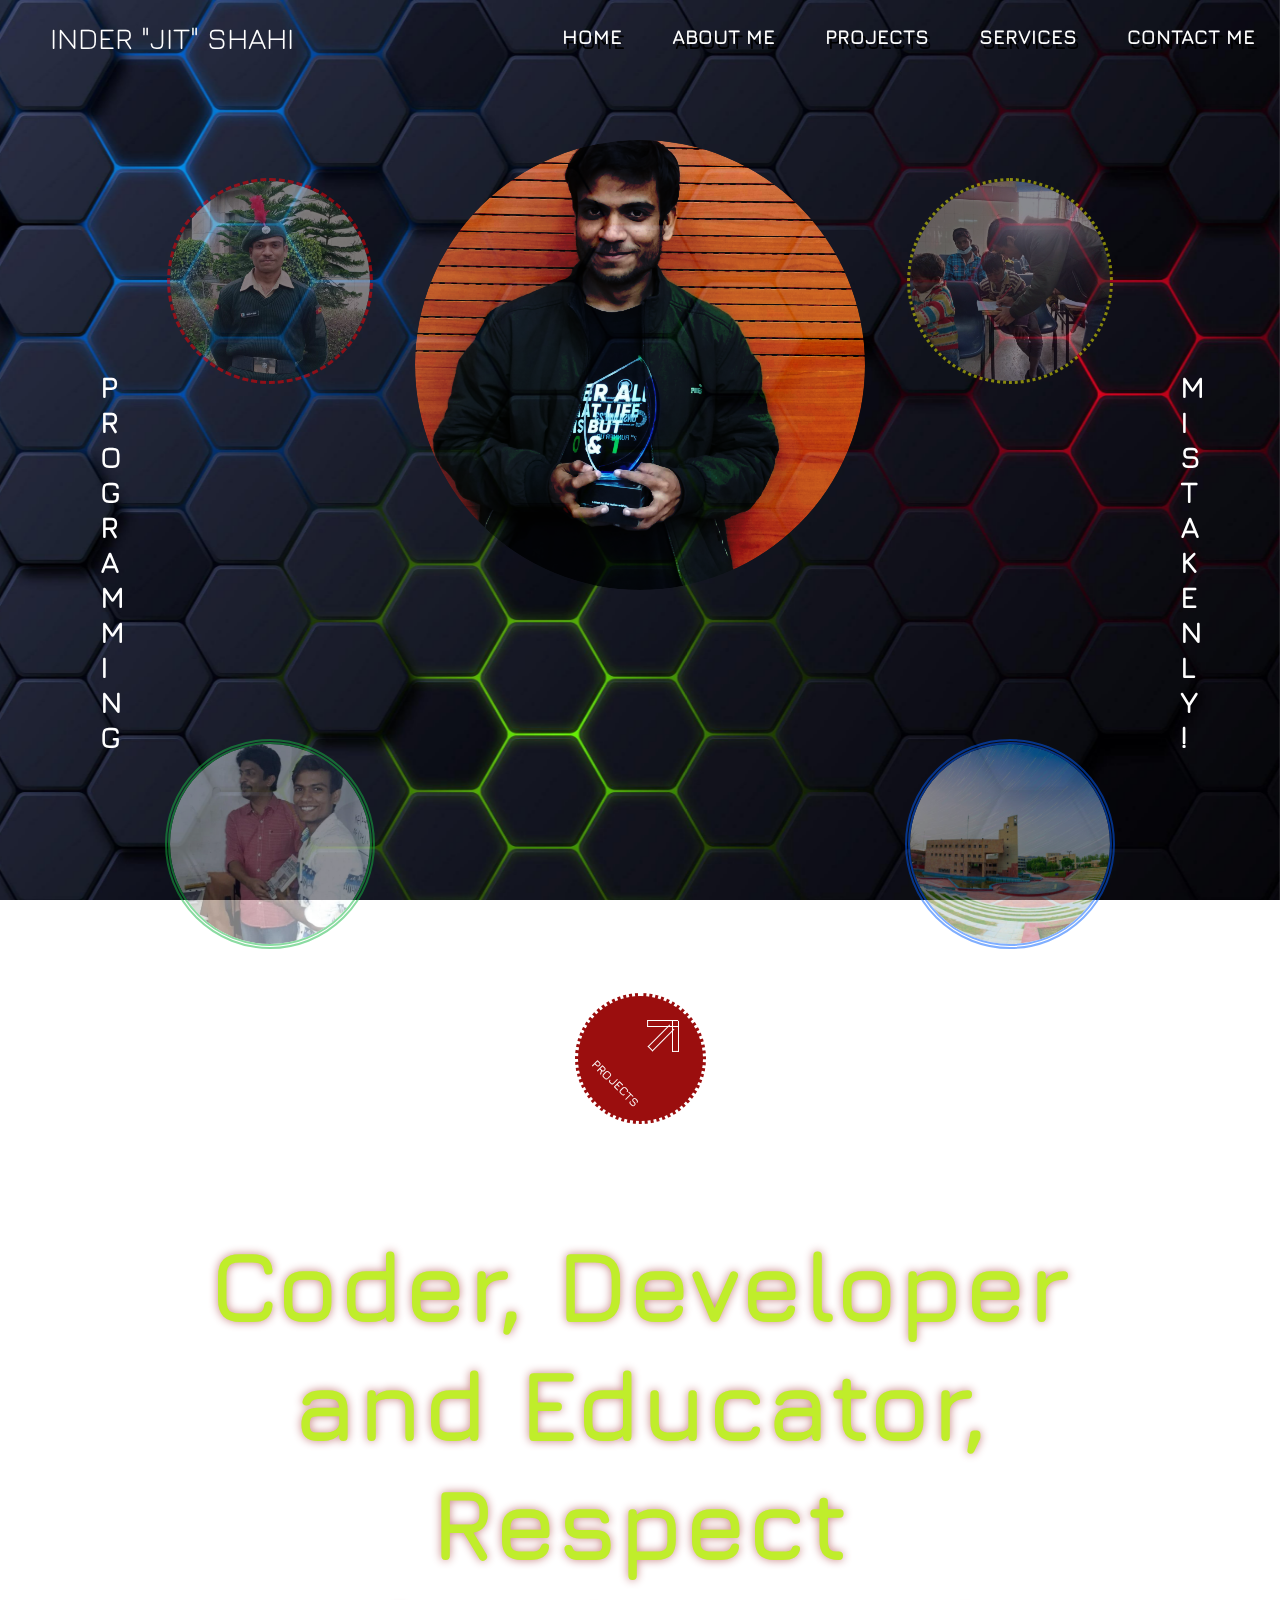
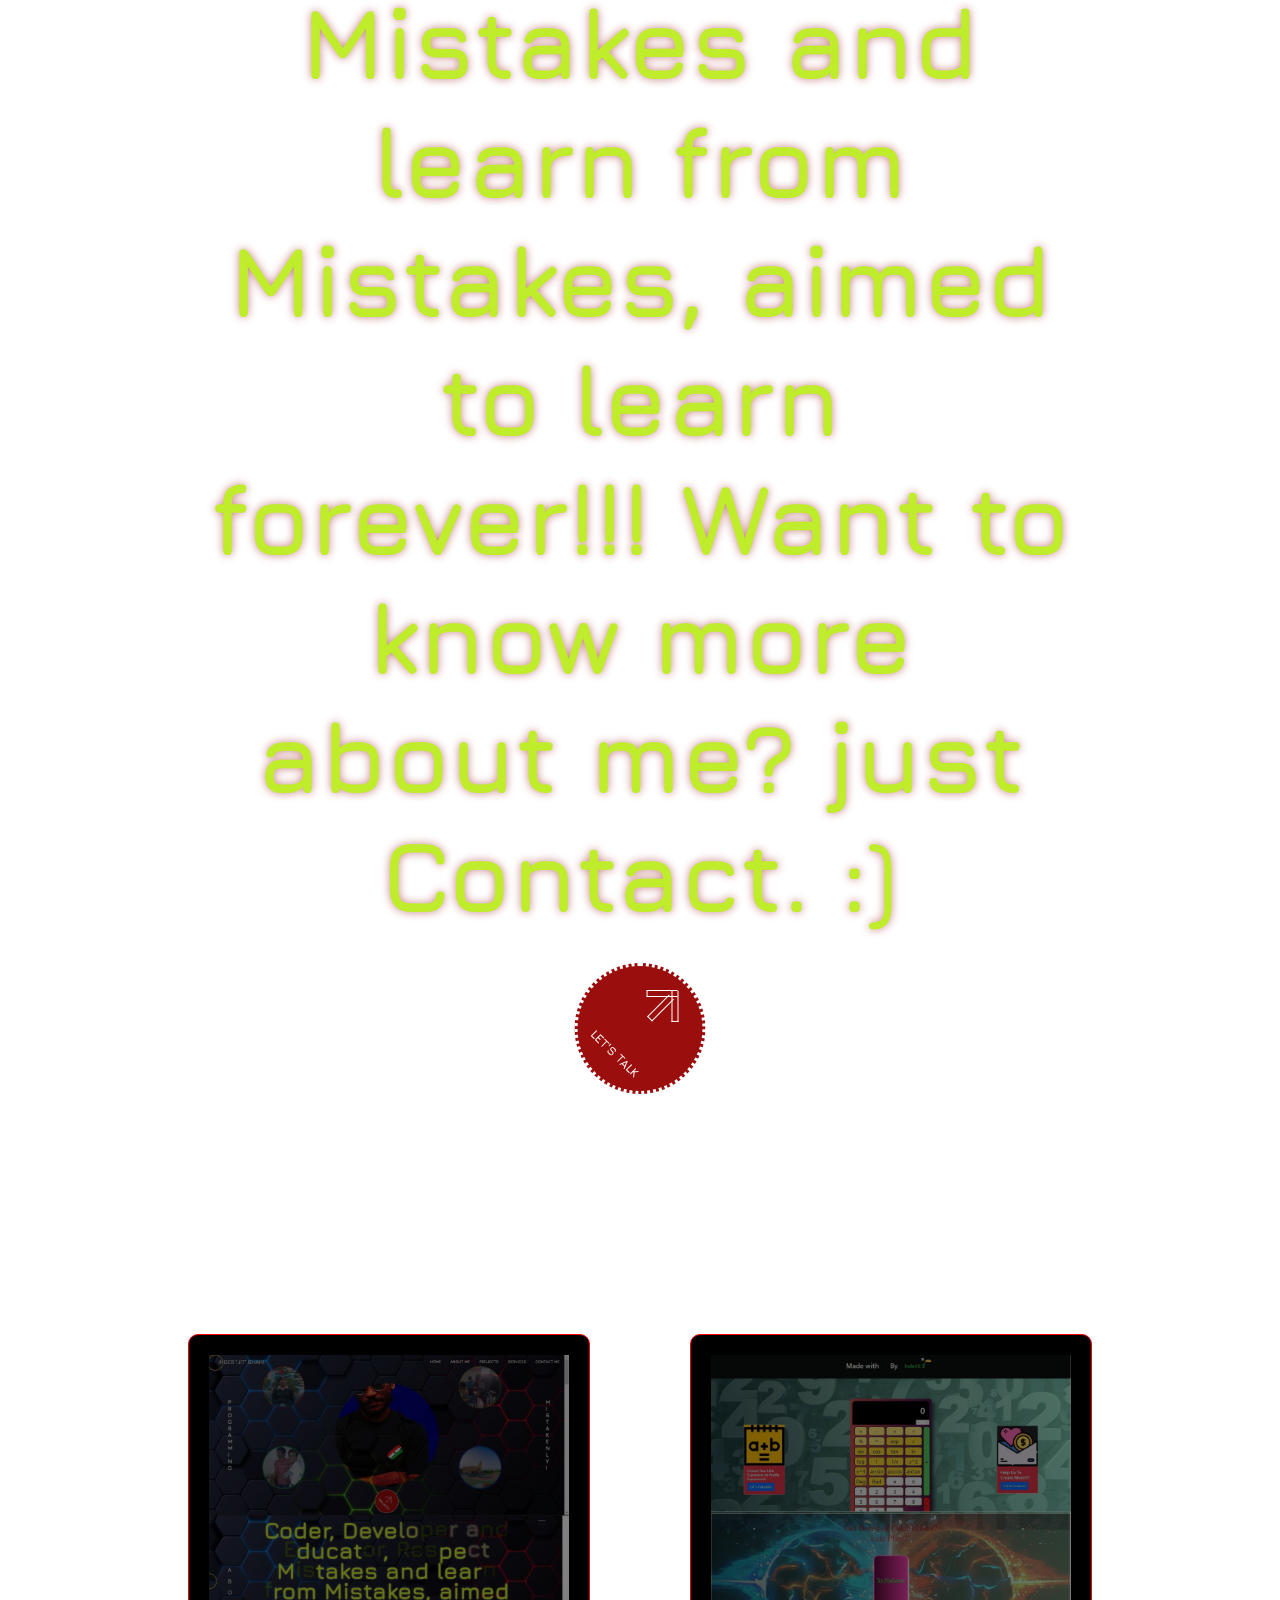
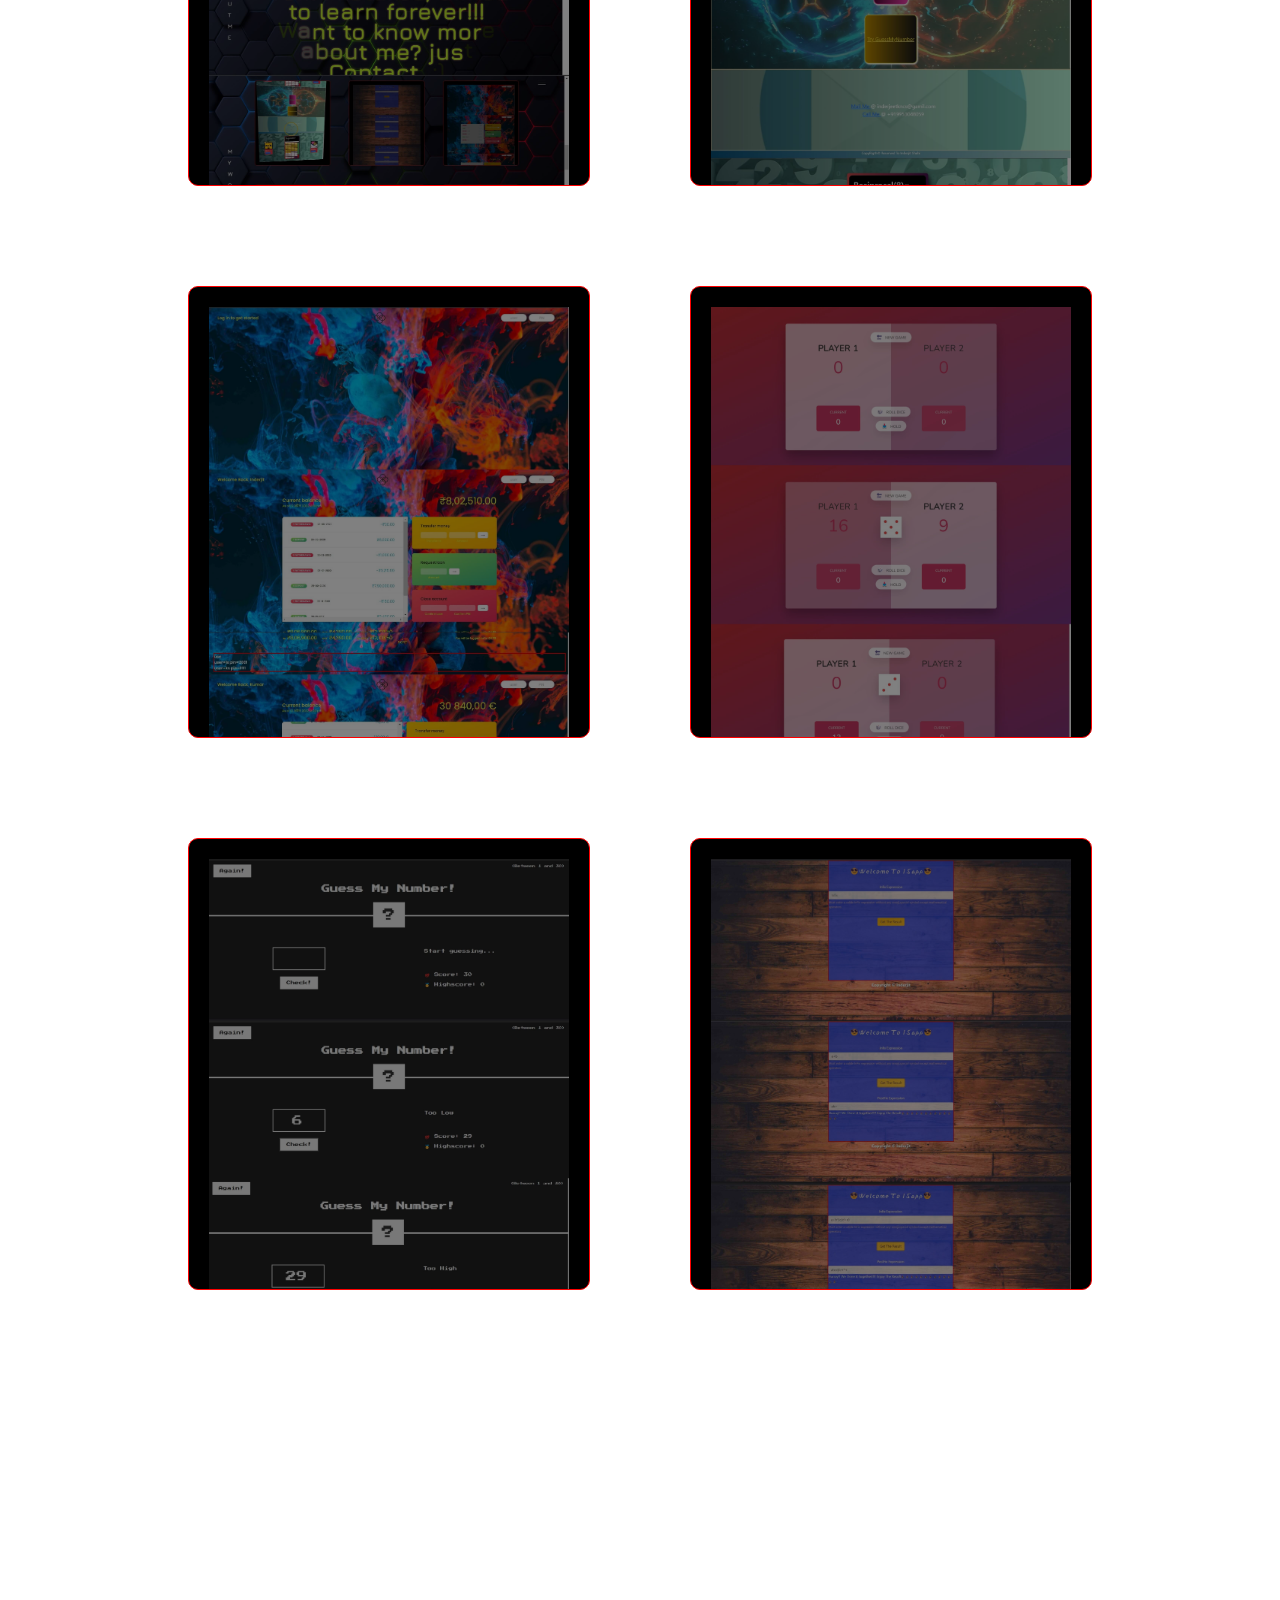
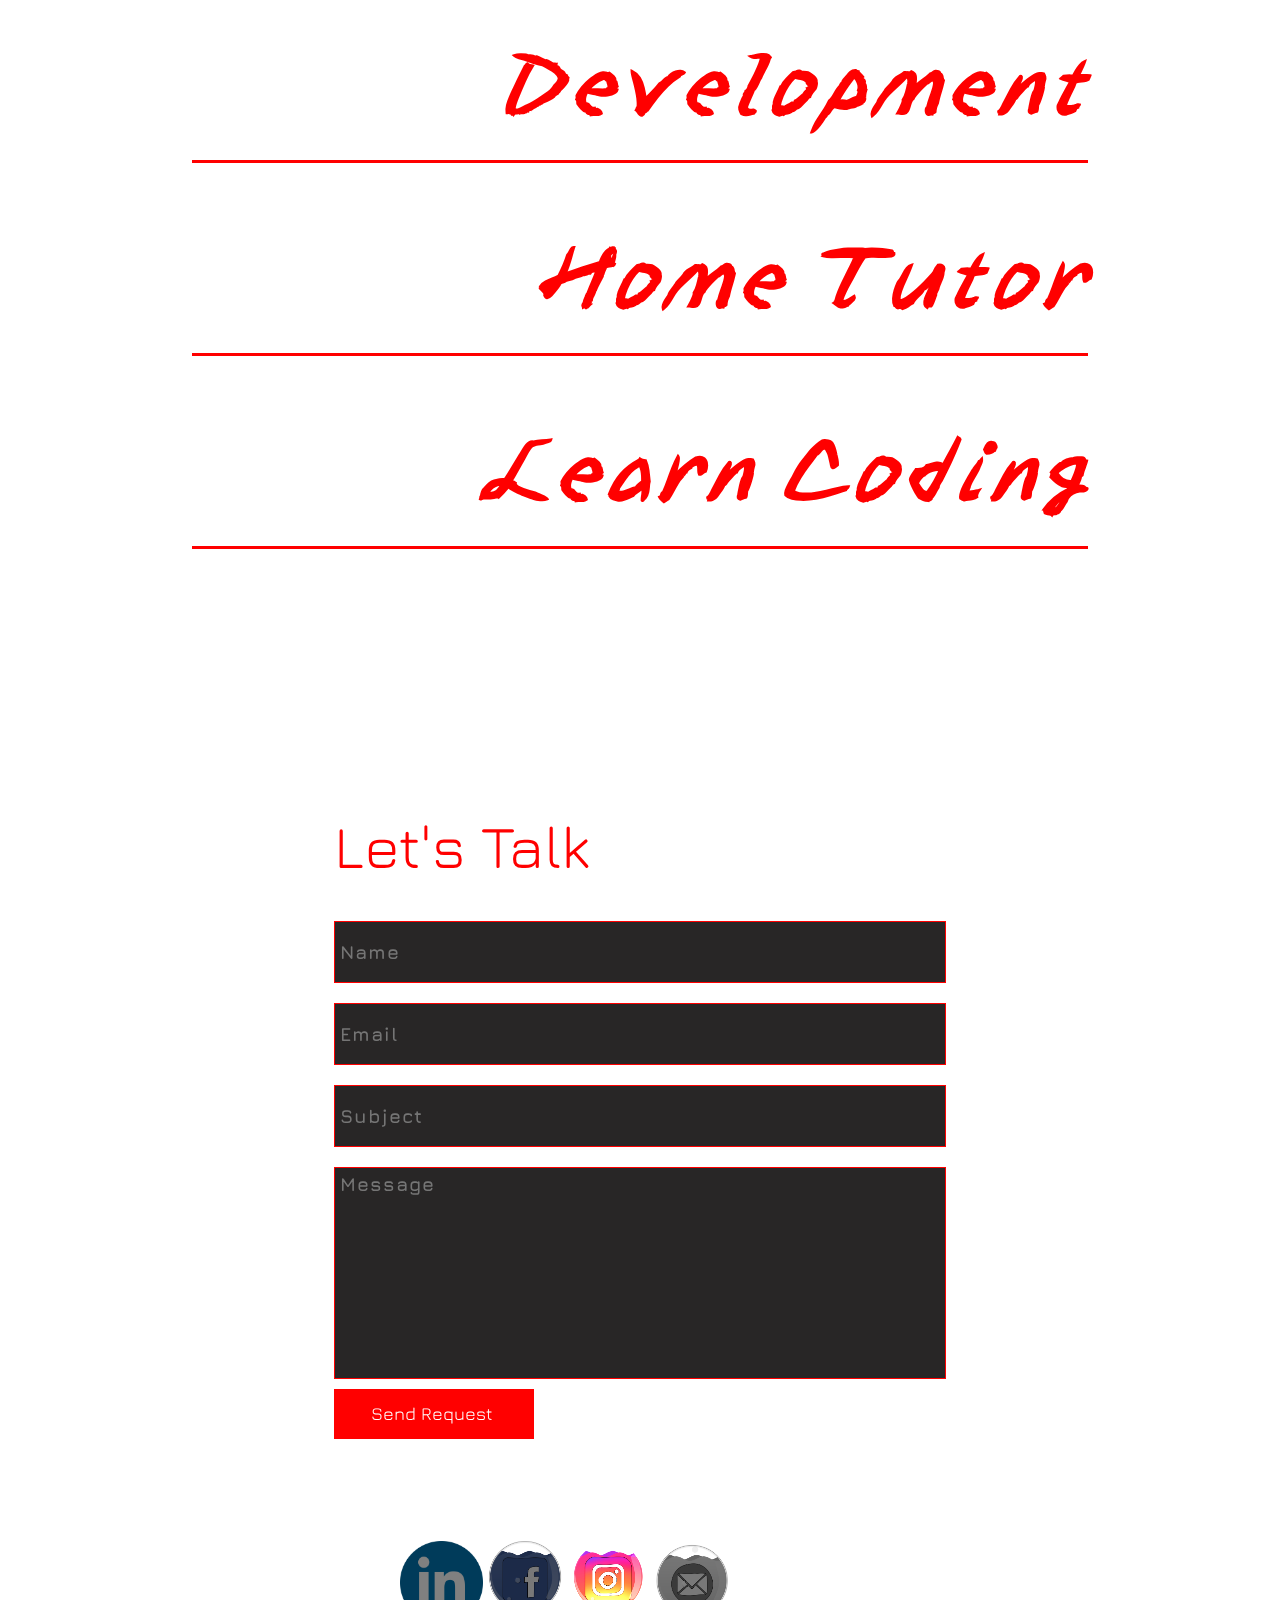
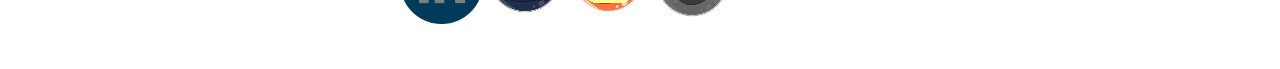
<file: index.html>
<!DOCTYPE html>
<html lang="en">

<head>
  <meta charset="UTF-8" />
  <meta http-equiv="X-UA-Compatible" content="IE=edge" />
  <meta name="viewport" content="width=device-width, initial-scale=1.0" />
  <title>Inder "jit" Shahi - Coding through Mistakes</title>
  <link rel="preconnect" href="https://fonts.googleapis.com">
  <link rel="preconnect" href="https://fonts.gstatic.com" crossorigin>
  <link href="https://fonts.googleapis.com/css2?family=Jura:wght@300;400;500;600;700&family=Yuji+Boku&display=swap"
    rel="stylesheet">
  <link
    href="https://fonts.googleapis.com/css2?family=Inconsolata:wght@200;300;400;500;600;700&family=Jura:wght@300;400;500;600;700&family=Yuji+Boku&display=swap"
    rel="stylesheet">
  <link rel="stylesheet" href="style.css" />
</head>

<body>

  <!-- mouse circle -->
  <div class="mouse-circle"></div>
  <div class="mouse-dot"></div>
  <!-- end of mouse circle -->


  <!-- page -->
  <div class="container">

    <!-- page bacground -->
    <div class="page-bg"></div>
    <!-- End of page bacground -->

    <!-- Navigation      -->
    <!-- Menu Icons  -->
    <div class="menu-icon centre">
      <div class="menu-icon-line"></div>
      <div class="menu-icon-line"></div>
      <div class="menu-icon-line"></div>
    </div>
    <!-- end of munu icon  -->
    <!-- Navbar  -->
    <div class="navbar">
      <a href="#section-1" class="navbar-link">Home</a>
      <a href="#section-2" class="navbar-link">About Me</a>
      <a href="#section-3" class="navbar-link">Projects</a>
      <a href="#section-4" class="navbar-link">Services</a>
      <a href="#section-5" class="navbar-link">Contact Me</a>
    </div>
    <!-- End of Navbar  -->
    <!-- End of Navigation      -->

    <!-- section 1 of page -->
    <section class="section-1 centre" id="section-1">
      <!-- logo -->
      <a href="#" class="logo">Inder "jit" Shahi</a>
      <!-- End of logo -->

      <!-- Animated Circles -->
      <div class="circles">
        <div class="circle circle-1"></div>
        <div class="circle circle-2"></div>
        <div class="circle circle-3"></div>
        <div class="circle circle-4"></div>
      </div>
      <div class="main-circle centre">
        <img id="main-image" src="./public/images/landing/inderjit.jpg" alt="">
      </div>
      <!-- End of Animated Circles -->
      <!-- Featured Text -->
      <h4 class="featured-text featured-text-1">Programming</h4>
      <h4 class="featured-text featured-text-2">mistakenly!</h4>
      <!-- End of Featured Text -->

      <!-- main button -->
      <a href="#section-3" class="main-btn ">
        <div class="main-btn-content centre">
          <div class="main-btn-line"></div>
          <div class="main-btn-line"></div>
          <div class="main-btn-line"></div>
          <span>Projects</span>
        </div>
      </a>
      <!-- End of main button -->

    </section>
    <!-- End of section 1 of page -->

    <!-- section 2  -->
    <section class="section-2" id="section-2">
      <!-- section 2 heading  -->
      <h1 class="section-heading">About me</h1>
      <!-- End of section 2 heading  -->

      <!-- About me  -->
      <div class="about-me-text"></div>
      <!-- End of About me  -->
      <!-- main button -->
      <a href="#section-5" class="main-btn">
        <div class="main-btn-content centre">
          <div class="main-btn-line"></div>
          <div class="main-btn-line"></div>
          <div class="main-btn-line"></div>
          <span>Let's Talk</span>
        </div>
      </a>
      <!-- end of main button  -->
    </section>
    <!-- End of section 2  -->

    <!-- Section 3 -->
    <section class="section-3" id="section-3">

      <!-- Section 3 heading  -->
      <h1 class="section-heading">MyWork</h1>
      <!-- End ofSection 3 heading  -->

      <!-- projects  -->
      <div class="projects centre">
        <div class="project project-1">
          <img src="./public/images/projects/project-1.jpg" alt="" class="project-1">
        </div>
        <div class="project project-2">
          <img src="./public/images/projects/project-2.jpg" alt="" class="project-1">
        </div>
        <div class="project project-3">
          <img src="./public/images/projects/project-3.jpg" alt="" class="project-1">
        </div>
        <div class="project project-4">
          <img src="./public/images/projects/project-4.jpg" alt="" class="project-1">
        </div>
        <div class="project project-5">
          <img src="./public/images/projects/project-5.jpg" alt="" class="project-1">
        </div>
        <div class="project project-6">
          <img src="./public/images/projects/project-6.jpg" alt="" class="project-1">
        </div>
      </div>
      <!-- End of projects -->
    </section>
    <!--End of Section 3 -->
    <!-- section 4 -->
    <section class="section-4" id="section-4">
      <!-- section heading  -->
      <h1 class="section-heading">What I can</h1>
      <!-- end of section heading  -->
      <!-- services  -->
      <div class="services centre">
        <div class="service service-1">
          <a href="#" class="service-btn"><span>Development</span></a>
          <p class="service-text">Get your Responsive portfolio/Business Web Application created using CSS3,Javascript,
            React along with astonishing designs</p>
        </div>
        <div class="service service-2">
          <a href="#" class="service-btn"><span>Home Tutor</span></a>
          <p class="service-text">All Subjects class 6-10. <br> Class 11-12 Physics, Chemistry, Mathematics and Computer
            Science</p>
        </div>
        <div class="service service-3">
          <a href="#" class="service-btn"><span>Learn Coding</span></a>
          <p class="service-text">Learn C, C++ with concepts like STL, OOPs, Data structure, Algorithms and more</p>
        </div>
      </div>
      <!--End of services  -->
    </section>
    <!-- End of section 4 -->

    <!-- Section 5  -->
    <section class="section-5 centre" id="section-5">
      <!-- section 5 heading  -->
      <h1 class="section-heading">Contact</h1>
      <!-- End ofsection 5 heading  -->
      <div class="from-wrapper">
        <div class="form-heading">Let's Talk</div>
        <form class="contact-form centre" action="POST" data-netlify="true">
          <input type="text" class="contact-form-input name" autocomplete="off" id="name" placeholder="Name"
            name="name">
          <input type="email" class="contact-form-input email" placeholder="Email" id="email" autocomplete="off"
            name="email">
          <input type="text" class="contact-form-input name" placeholder="Subject" autocomplete="off" id="subject"
            name="subject">
          <textarea class="contact-form-input contact-form-textarea" id="message" placeholder="Message"
            autocomplete="off" name="message"></textarea>
          <input type="submit" class="form-submit-btn" value="Send Request ">
        </form>
      </div>
      <!-- Slide Show  -->
      <div class="slideshow">
        <a href="https://github.com/inderjitshahi/" class="slideshow-link" target="blank">
          <img src="./public/images/social-icons/slideshow-img-1.png">
        </a>
        <a href="https://www.linkedin.com/in/inderjit-shahi-b9880a201/" class="slideshow-link" target="blank">
          <img src="./public/images/social-icons/slideshow-img-2.png">
        </a>
        <a href="https://m.facebook.com/100011757080675/" class="slideshow-link light" target="blank">
          <img src="./public/images/social-icons/slideshow-img-3.png">
        </a>
        <a href="https://www.instagram.com/inderjitshahi/" class="slideshow-link" target="blank">
          <img src="./public/images/social-icons/slideshow-img-4.png">
        </a>
        <a href="mailto:inderjeetkncs@gmail.com" class="slideshow-link" target="blank">
          <img src="./public/images/social-icons/slideshow-img-5.png">
        </a>
        <!-- <a href="mailto:inderjeetkncs@gmail.com" class="slideshow-link" target="blank">
          <img src="images/social-icons/slideshow-img-5.png">
        </a> -->
      </div>

      <!-- End of Slide Show  -->
    </section>
    <!-- End of Section 5  -->
  </div>

  <!--End of  page  -->



  <script src="script.js" defer></script>
</body>

</html>
</file>
<file: style.css>
/* Commom Styles */
* {
  margin: 0;
  padding: 0;
  box-sizing: 0;
  text-decoration: none;
  list-style-type: none;
  outline: none;
  font-family: "Jura", sans-serif;
  max-width: 100vw;
  /* font-family: 'Yuji Boku', serif; */
}

html {
  font-size: 62.5%;
  color: white;
  scroll-behavior: smooth;
  /* will make 1 rem =10 pixels ;default 16 pixesl */
}

.centre {
  display: flex;
  justify-content: center;
  align-items: center;
}

/******* Main button ********/
.main-btn {
  position: absolute;
  bottom: .1rem;
  /* width: 1rem;
  height: 1rem; */
  border-radius: 50%;
  background-color: #9b0e0e;
  border: .3rem dotted white;
  /* padding: .1rem; */
  overflow: hidden;
}

.main-btn-content {
  width: 100%;
  height: 100%;
  /* border: .29rem dotted rgb(179, 227, 36); */
  border-radius: 50%;
  transform: rotate(45deg);
  transition: transform .2s, border .2s;
}

.main-btn:hover .main-btn-content {
  transform: rotate(60deg);
  border: .1rem dotted red;
  transition: transform 0.2s 0.3s, border 0.2s;
}

.main-btn-line {
  position: absolute;
  top: 2.5rem;
  width: 3rem;
  height: .5rem;
  border: .1rem solid #fff;
}

.main-btn-line:nth-child(1) {
  transform: rotateZ(-45deg) translateX(-.65rem);
  transform-origin: left center;
  border-right: none;
}

.main-btn-line:nth-child(2) {
  transform: rotateZ(45deg) translateX(.65rem);
  transform-origin: right center;
  border-left: none;
}

.main-btn-line:nth-child(3) {
  transform: rotateZ(90deg) translate(0.5rem);
  border-left: none;
}

.main-btn span {
  position: absolute;
  bottom: 2rem;
  color: white;
  font-size: 1.2rem;
  font-weight: 600;
  text-transform: uppercase;
}

.ripple {
  position: absolute;
  width: 0%;
  height: 0%;
  background-color: #fed325;
  opacity: .9;
  border-radius: 50%;
  transform: translate(-50%, -50%);
  animation: rippleAnime .5s forwards;
}

@keyframes rippleAnime {
  0% {
    width: 0;
    height: 0;
  }

  100% {
    height: 250%;
    width: 250%;
  }
}

/* end of Main button */

/**************** end of common styling **********************/

/****************** mouse circle *****************************/

.mouse-circle,
.mouse-dot {
  border-radius: 50%;
  position: fixed;
  z-index: 300;
  transform: translate(-50%, -50%);
  opacity: 0;
  pointer-events: none;
}

.mouse-circle {
  width: 5rem;
  height: 5rem;
  border: 0.3rem solid #c7a622;
  animation: mouseCircleAnime 5s infinite linear;
}

.mouse-dot {
  width: 1rem;
  height: 1rem;
  background-color: #9b0e0e;
  animation: mouseDotAnime 1s infinite linear;
}

@keyframes mouseCircleAnime {
  0% {
    width: 6rem;
    height: 6rem;
  }

  25% {
    width: 8rem;
    height: 8rem;
  }

  35% {
    width: 4rem;
    height: 4rem;
  }

  70% {
    width: 8rem;
    height: 8rem;
  }

  100% {
    width: 6rem;
    height: 6rem;
  }
}

@keyframes mouseDotAnime {
  0% {
    width: 1rem;
    height: 0.6rem;
  }

  55% {
    width: 0.2rem;
    height: 0.1rem;
  }

  100% {
    width: 1rem;
    height: 1rem;
  }
}

/* Page backgraound */
.page-bg {
  position: fixed;
  width: 100%;
  height: 100vh;
  background: url('./public/images/bg5.jpg') center no-repeat;
  background-size: cover;
}

/* end of page-bg */

/* navigation  */
/* men icon  */
.menu-icon {
  position: fixed;
  width: 12rem;
  height: 7rem;
  top: 0;
  right: 6rem;
  flex-direction: column;
  opacity: 0;
  visibility: hidden;
  z-index: 100;
  cursor: pointer;
}

.menu-icon-line {
  width: 4rem;
  height: .1rem;
  background-color: white;
  margin: .5rem 0;
  box-shadow: .3rem .3rem black;
}

.show-menu-icon {
  opacity: 1;
  visibility: visible;
  transition: opacity .5s;
}

/* End of menu icon  */
/* Navbar  */
.navbar {
  position: fixed;
  top: 2.5rem;
  width: 100%;
  display: flex;
  justify-content: flex-end;
  padding-right: 3rem;
  z-index: 100;
  transition: opacity .5s, visibility .5s, transform .5s;
}

.navbar-link {
  font-size: 2rem;
  font-weight: 700;
  text-transform: uppercase;
  color: white;
  margin: 0 2.5rem;
  text-shadow: .3rem .5rem black;
  /* opacity: 0;
  visibility: hidden ; */
}

.hide-navbar {
  opacity: 0;
  visibility: hidden;
}

/* End of Navbar  */
/* End of navigation  */


/****************** Section 1 *******************************/

.section-1 {
  /* because bg is fixed and section ended up behind the bg */
  position: relative;
  width: 100%;
  height: 125vh;
}

/* Logo */
.logo {
  position: absolute;
  top: 2rem;
  left: 5rem;
  font-size: 3rem;
  text-transform: uppercase;
  color: white;
}

/* End of Logo */

/* Animated Circles */
.main-circle {
  width: 50rem;
  height: 50rem;
  position: absolute;
  top: 14rem;
  overflow: hidden;
  border-radius: 500%;
  transition: width .2s, height .2s;
  /* position: relative; */
}

.main-circle:hover {
  width: 60rem;
  height: 60rem;
}

.main-circle img {
  width: 80rem;
  height: 80rem;
  mix-blend-mode: hard-light;
  position: relative;
  top: 0;
  left: 0;
  transition: left 2s, top 2s;
  /* mix-blend-mode: luminosity; */
}

.main-circle img:hover {
  width: 90rem;
  height: 90rem;
}

.circles {
  position: absolute;
  top: 0;
  left: 0;
  height: 100%;
  width: 100%;
  display: grid;
  grid-template-columns: repeat(2, 1fr);
  grid-template-rows: repeat(2, 1fr);
  /* mix-blend-mode: hard-light; */
}

.circle {
  border-radius: 50%;
  width: 22rem;
  height: 22rem;
  align-self: center;
  justify-self: center;
  opacity: 0.5;
  position: relative;
  top: 0;
  left: 0;
  transition: left 2s, top 2s;
}

.circle-1 {
  background: url('./public/images/landing/circle-1-img.jpg') center no-repeat;
  background-clip: content-box;
  background-size: cover;
  border: 0.3rem dashed red;
  margin-left: -10rem;
}

.circle-2 {
  background: url('./public/images/landing/circle-2-img.jpg') center no-repeat;
  background-clip: content-box;
  background-size: cover;
  border: 0.3rem dotted yellow;
  margin-right: -10rem;
}

.circle-3 {
  background: url('./public/images/landing/circle-3-img.jpg') center no-repeat;
  background-clip: content-box;
  background-size: cover;
  border: 0.5rem double rgb(22, 184, 68);
  margin-left: -10rem;
}

.circle-4 {
  background: url('./public/images/landing/circle-4-img.jpg') center no-repeat;
  background-clip: content-box;
  background-size: cover;
  border: 0.5rem double rgb(0, 94, 255);
  margin-right: -10rem;
}

/* End of Animated Circles */

/* Featured Text */
.featured-text {
  font-size: 3rem;
  color: white;
  text-transform: uppercase;
  /* making words vertical */
  width: 0;
  word-wrap: break-word;
  line-height: 3.5rem;
  position: sticky;
  top: 0;
}

.featured-text-1 {
  /* top right bottom left */
  margin: 0 auto 0 10rem;
}

.featured-text-2 {
  margin: 0 10rem 0 auto;
}

/* End of Featured Text */



/***************** End of Section 1 ************************/


/* Section 2  */
.section-2 {
  position: relative;
  padding: 10rem 10rem 15rem 10rem;
}

.section-heading {
  font-size: 3rem;
  font-weight: 600;
  color: white;
  text-transform: uppercase;
  position: absolute;
  top: 50%;
  left: 10rem;
  transform: translateY(-50%);
  width: 0;
  word-wrap: break-word;
  line-height: 2;

}

/* About me txt */
.about-me-text {
  width: 80%;
  margin: auto;
  text-align: center;
}

.about-me-text span {
  /* font-family: 'Yuji Boku', serif; */
  font-size: 10rem;
  font-weight: bold;
  color: rgb(192, 237, 43);
  letter-spacing: .9;
  line-height: .9;
  text-shadow: 0 0 1rem rgb(199, 128, 128);
  position: relative;
  /* mix-blend-mode: overlay; */
  mix-blend-mode: soft-light;
}

@keyframes aboutMeTextAnime {
  0% {
    color: rgb(102, 103, 98);
    mix-blend-mode: normal;
    top: 0;
  }

  10%,
  90% {

    color: rgb(192, 237, 43);
    mix-blend-mode: normal;
    top: 1rem;
  }

  100% {
    color: rgb(102, 103, 98);
    top: 0;
    mix-blend-mode: normal;
  }

}

/* En d of About me txt */
/* section 2 main-button  */
.section-2 .main-btn {
  left: 50%;
  bottom: -1rem;
  transform: translateX(-50%);
}

/*End of  section 2 main-button  */
/* End of Section 2  */

/* Secton 3  */
.section-3 {
  /* width: 100%;
  height: 100%; */
  padding: 20rem 0 10rem 0;
  position: relative;
}

/* projects  */
.projects {
  flex-wrap: wrap;
  padding-bottom: 15rem;
}

.project {
  width: 40rem;
  height: 45rem;
  overflow: hidden;
  margin: 5rem;
  background-color: black;
  display: flex;
  justify-content: center;
  align-items: center;
  position: relative;
  border: .1rem solid red;
  border-radius: 1rem;
  cursor: pointer;
  /* create 3-d environment for elemnts so that skew */
  perspective: 20rem;
}

.project img {
  width: 90%;
  /* inorder to avoid shrinking  */
  object-fit: cover;
  position: absolute;
  top: 2rem;
  transition: top 3s .2s;
  opacity: .5;
}

.project:nth-child(odd):hover img {
  opacity: 1;
  animation: oddImgAnime 4s 0.2s;
}

@keyframes oddImgAnime {
  0% {
    transform: rotate(0);
  }

  25% {
    transform: rotateY(-3deg) rotateX(3deg);
  }

  50% {
    transform: rotateY(3deg) rotateX(-3deg);
  }

  100% {
    transform: rotateY(0) rotateX(0);
  }

}

.project:nth-child(even):hover img {
  opacity: 1;
  animation: evenImgAnime 4s 0.2s;
}

@keyframes evenImgAnime {
  0% {
    transform: rotate(0);
  }

  25% {
    transform: rotateY(3deg) rotateX(-3deg);
  }

  50% {
    transform: rotateY(-3deg) rotateX(3deg);
  }

  100% {
    transform: rotateY(0) rotateX(0);
  }

}

/* End of projects  */
/* End of section 3  */

/* Section 4  */
.section-4 {
  position: relative;
  width: 100%;
}

/* services  */
.services {
  width: 100%;
  flex-direction: column;
}

.service {
  width: 70%;
  margin: 2rem 0;
  border-bottom: .3rem solid red;
}

.service-btn {
  width: 100%;
  position: relative;
  display: block;
  height: 15rem;
}

.service-btn span {
  font-size: 10rem;
  font-weight: bold;
  color: red;
  font-style: italic;
  font-family: 'Inconsolata', monospace;
  font-family: 'Yuji Boku', serif;
  position: absolute;
  right: 0;

}

.service-text {
  font-size: 3rem;
  color: rgb(214, 206, 206);
  letter-spacing: .1rem;
  height: 0;
  visibility: hidden;
  opacity: 0;
  transition: all .2s;
  text-transform: uppercase;
}

.change.service-text {
  height: 12rem;
  visibility: visible;
  opacity: 1;
  transition: height .5s, opacity .5s .5s;
}

/*End of  services  */
/* End of Secton 4 */


/*  Secton 5 */
.section-5 {
  /* padding: 5rem; */
  position: relative;
  top: 10rem;
  width: 100%;
  height: 100vh;
  flex-direction: column;
}

/* form  */
.form-heading {
  font-size: 6rem;
  font-weight: 400;
  color: red;
  letter-spacing: .3;
  margin-bottom: 3rem;
  transition: opacity .3s;
}

.contact-form {
  flex-direction: column;
}

.contact-form-input {
  width: 60rem;
  padding: 0.5rem;
  margin: 1rem 0;
  background-color: rgb(40, 38, 38);
  border: 0.1rem solid red;
  font-weight: bold;
  color: #aaa;
  font-size: 1.9rem;
  letter-spacing: 0.1rem;
  height: 5rem;
}

.contact-form-textarea {
  height: 20rem;
  resize: none;
}

.form-submit-btn {
  width: 20rem;
  height: 5rem;
  background-color: red;
  border: #fed325;
  color: white;
  font-size: large;
  align-self: flex-start;
}

/* end of from  */

/* Slide Show  */
.slideshow {
  display: flex;
  width: 50rem;
  margin-top: 10rem;
  padding: .2rem;
}

.slideshow-link {
  width: 16.66%;
  /* 50/(no. of icons) */
  filter: brightness(.5);
  transition: filter .5s;
}

.slideshow-link:nth-child(1),
.slideshow-link:nth-child(5) {
  /*update here for nth child*/
  transition: width .5s, opacity .5s;
}

.slideshow-link img {
  width: 100%;
  padding: 0 1rem;
}

.faded-out {
  opacity: 0;
  width: 0;
}

.light {
  filter: brightness(1.5);
}

.slideshow:nth-child(3) {
  transition: filter .5s;
}

/* End of Slide Show  */

/******************** End of Secton 4 ***********************************/







/****************** Start Responsive *************************************/

@media screen and (max-width: 1650px) {
  .section-heading {
    left: 2rem;
  }
}

@media screen and (max-width: 1500px) {
  .circle {
    width: 20rem;
    height: 20rem;
  }

  .main-circle {
    width: 45rem;
    height: 45rem;
  }

  .main-circle img {
    width: 70rem;
    height: 70rem;
  }

  .main-circle:hover {
    width: 55rem;
    height: 55rem;
  }

  .about-me-text {
    font-size: 10rem;
  }

  .section-4 {
    margin-bottom: 10rem;
  }

  .service-btn span {
    font-size: 9rem;
  }

  .service-text {
    font-size: 3.5rem;
  }
}

@media screen and (max-width: 1340px) {
  .main-btn {
    width: 12.5rem;
    height: 12.5rem;
  }

  .service-text {
    font-size: 3rem;
  }

  .about-me-text span {
    font-size: 10rem;
  }
}

@media screen and (max-width: 1150px) {
  html {
    font-size: 55%;
  }

  .mouse-circle,
  .mouse-dot {
    display: none;
  }

  .navbar-link {
    margin: 0 2rem;
  }

  .main-circle {
    width: 40rem;
    height: 40rem;
  }

  .main-circle:hover {
    width: 45rem;
    height: 45rem;
  }

  .about-me-text span {
    font-size: 7.5rem;
  }

  .service-btn {
    height: 12rem;
  }

  .service-btn span {
    font-size: 8rem;
  }

  .service-text {
    font-size: 2.8rem;
  }

  .slideshow {
    margin: 5rem 0;
  }

  .section-heading {
    left: 2rem;
  }
}

@media screen and (max-width: 900px) {
  .menu-icon {
    right: -4rem;
  }

  .navbar-link {
    font-size: 1.5rem;
    margin: 0 1rem;
  }

  .featured-text-1 {
    margin: 0 auto 0 5rem;
  }

  .featured-text-2 {
    margin: 0 5rem 0 auto;
  }

  .about-me-text span {
    font-size: 5.5rem;
  }

  .service-btn {
    height: 9rem;
  }

  .service-btn span {
    font-size: 6rem;
  }

  .service-text {
    font-size: 2.4rem;
  }

  .about-me-text span:nth-child(odd) {
    animation: aboutMeTextAnime 2s infinite;
  }

  .about-me-text span:nth-child(even) {
    animation: aboutMeTextAnime 4s infinite;
  }

  .main-circle {
    background: url('./public/images/landing/inderjit.jpg') center no-repeat;
    background-size: cover;
    mix-blend-mode: hard-light;
  }

  .main-circle img {
    display: none;
  }

  .circle {
    display: none;
  }

  .main-btn {
    width: 8rem;
    height: 8rem;
  }

  .main-btn-line {
    position: absolute;
    top: 2rem;
    width: 2rem;
    height: .5rem;
    border: .1rem solid #fff;
  }

  .main-btn span {
    position: absolute;
    bottom: 1.5rem;
    font-size: 1rem;

  }

}

@media screen and (max-width: 700px) {
  html {
    font-size: 50%;
  }

  .contact-form-input {
    width: 50rem;
  }

  .logo {
    left: 2rem;
    font-size: 2.5rem;
  }

  .navbar {
    font: size 2rem;
  }

  .form-submit-btn {
    font-size: 2rem;
  }
}

@media screen and (max-width: 550px) {
  html {
    font-size: 40%;
  }

  .contact-form-input {
    width: 40rem;
  }

  .slideshow {
    width: 45rem;
  }

  .slideshow-link img {
    padding: 0 1.1rem;
  }

  .service-btn span {
    font-size: 4.5rem;
  }

  .service-text {
    font-size: 2rem;
  }

  .logo {
    font-size: 1.7rem;
    top: 8rem;
    left: 50%;
    transform: translateX(-50%);
  }

  .navbar {
    justify-content: center;
  }

  .main-circle {
    top: 25rem;
    width: 45rem;
    height: 45rem;
  }

  .section-5 {
    top: 5rem;
  }
}

@media screen and (max-width: 400px) {
  html {
    font-size: 35%;
  }

  .contact-form-input {
    width: 40rem;
  }

  .slideshow {
    width: 45rem;
  }

  .slideshow-link img {
    padding: 0 1.1rem;
  }

  .service-btn span {
    font-size: 4.5rem;
  }

  .service-text {
    font-size: 2rem;
  }

  .main-circle {
    height: 30rem;
    width: 30rem;
  }

  .form-heading {
    font-size: 5rem;
  }

  .main-circle {
    width: 40rem;
    height: 40rem;
  }
}

@media screen and (max-width: 300px) {
  html {
    font-size: 30%;
  }
}

@media screen and (max-width: 230px) {
  html {
    font-size: 20%;
  }
}

@media screen and (max-width: 230px) {
  html {
    font-size: 15%;
  }

  .section-5 {
    top: 1rem;
  }
}

/* End of Responsiveness */
</file>
